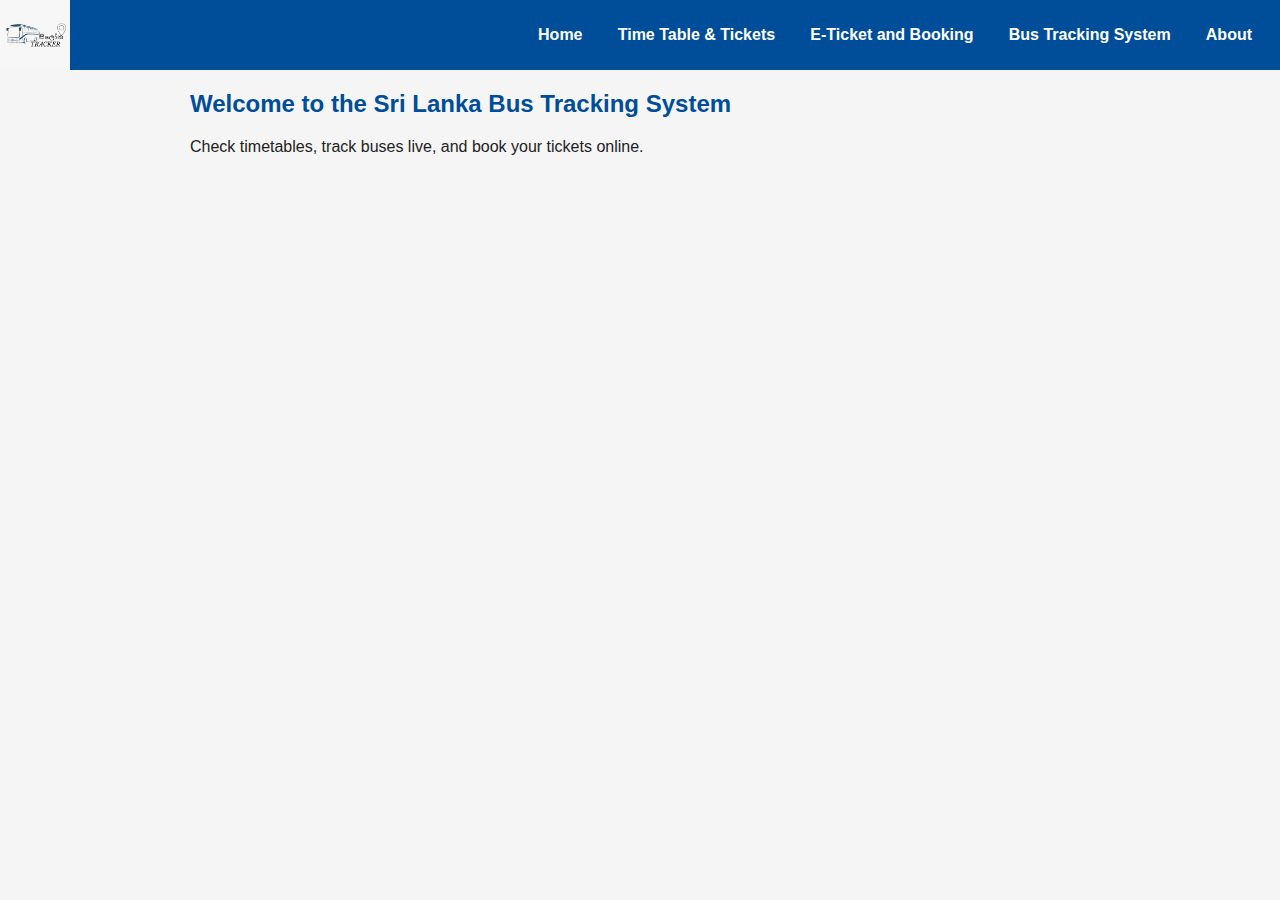
<file: index.html>
<!DOCTYPE html>
<html lang="en">

<head>
    <meta charset="UTF-8">
    <meta name="viewport" content="width=device-width, initial-scale=1.0">
    <title>SL Bus System</title>
    <link rel="stylesheet" href="style.css">
</head>

<body>
    <header>
        <div class="nav-container">
            <div class="logo">
                <a href="index.html">
                    <img src="logo.jpeg" alt="SL Bus System Logo">
                </a>
            </div>
            <nav>
                <ul>
                    <li><a href="index.html">Home</a></li>
                    <li><a href="timetable.html">Time Table & Tickets</a></li>
                    <li><a href="booking.html">E-Ticket and Booking</a></li>
                    <li><a href="tracking.html">Bus Tracking System</a></li>
                    <li><a href="about.html">About</a></li>
                </ul>
            </nav>
        </div>
    </header>

    <main>
        <section class="hero">
            <h2>Welcome to the Sri Lanka Bus Tracking System</h2>
            <p>Check timetables, track buses live, and book your tickets online.</p>
        </section>
    </main>
</body>

</html>
</file>
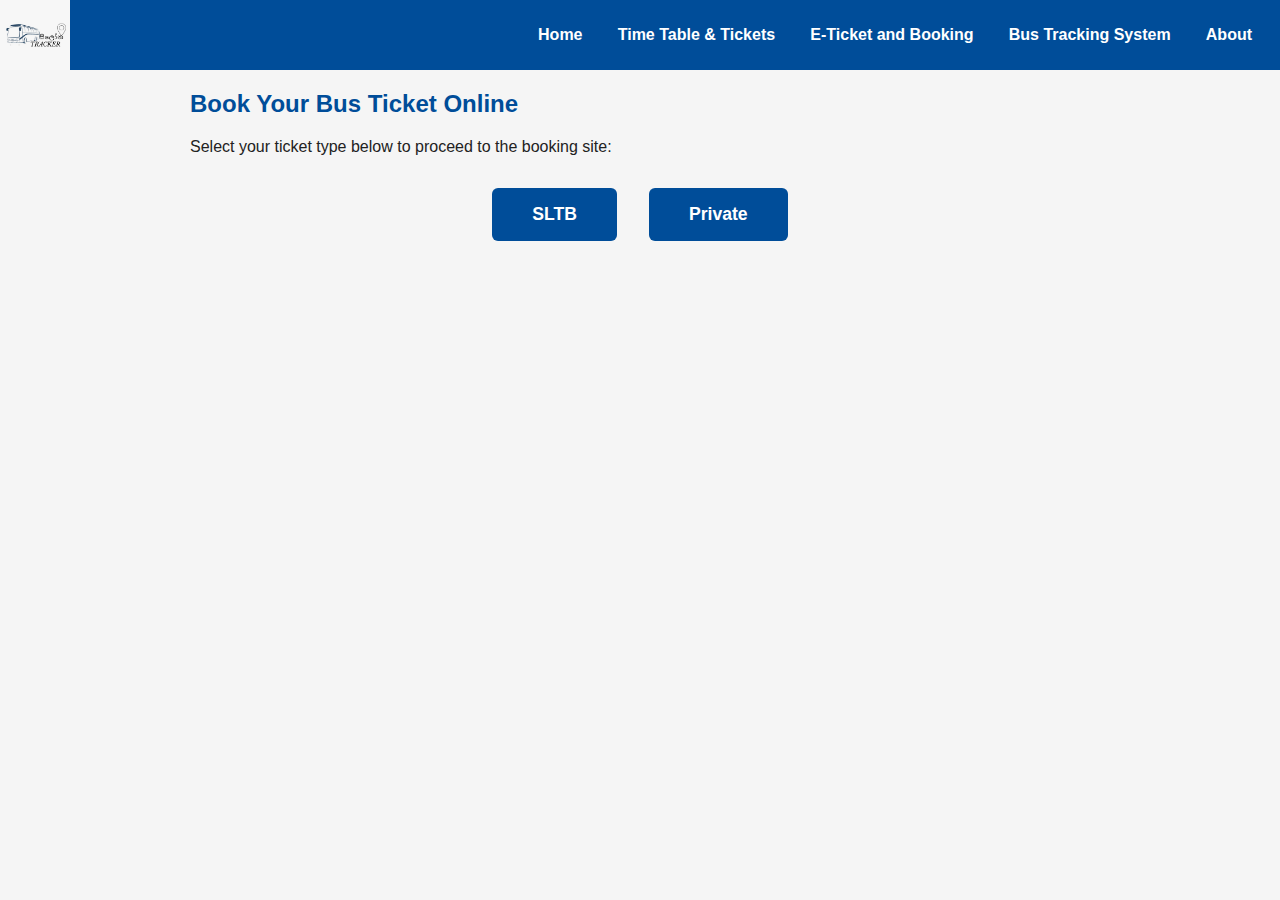
<file: booking.html>
<!DOCTYPE html>
<html lang="en">

<head>
    <meta charset="UTF-8" />
    <meta name="viewport" content="width=device-width, initial-scale=1" />
    <title>E-Ticket and Booking - SL Bus System</title>
    <link rel="stylesheet" href="style.css" />
    <link rel="stylesheet" href="booking.css" />
</head>

<body>
    <header>
        <div class="nav-container">
            <div class="logo">
                <a href="index.html">
                    <img src="logo.jpeg" alt="SL Bus System Logo">
                </a>
            </div>
            <nav>
                <ul>
                    <li><a href="index.html">Home</a></li>
                    <li><a href="timetable.html">Time Table & Tickets</a></li>
                    <li><a href="booking.html">E-Ticket and Booking</a></li>
                    <li><a href="tracking.html">Bus Tracking System</a></li>
                    <li><a href="about.html">About</a></li>
                </ul>
            </nav>
        </div>
    </header>

    <main>
        <h2>Book Your Bus Ticket Online</h2>
        <p>Select your ticket type below to proceed to the booking site:</p>
        <div class="button-container">
            <button id="sltbBtn">SLTB</button>
            <button id="privateBtn">Private</button>
        </div>
    </main>

    <script src="booking.js"></script>
</body>

</html>
</file>
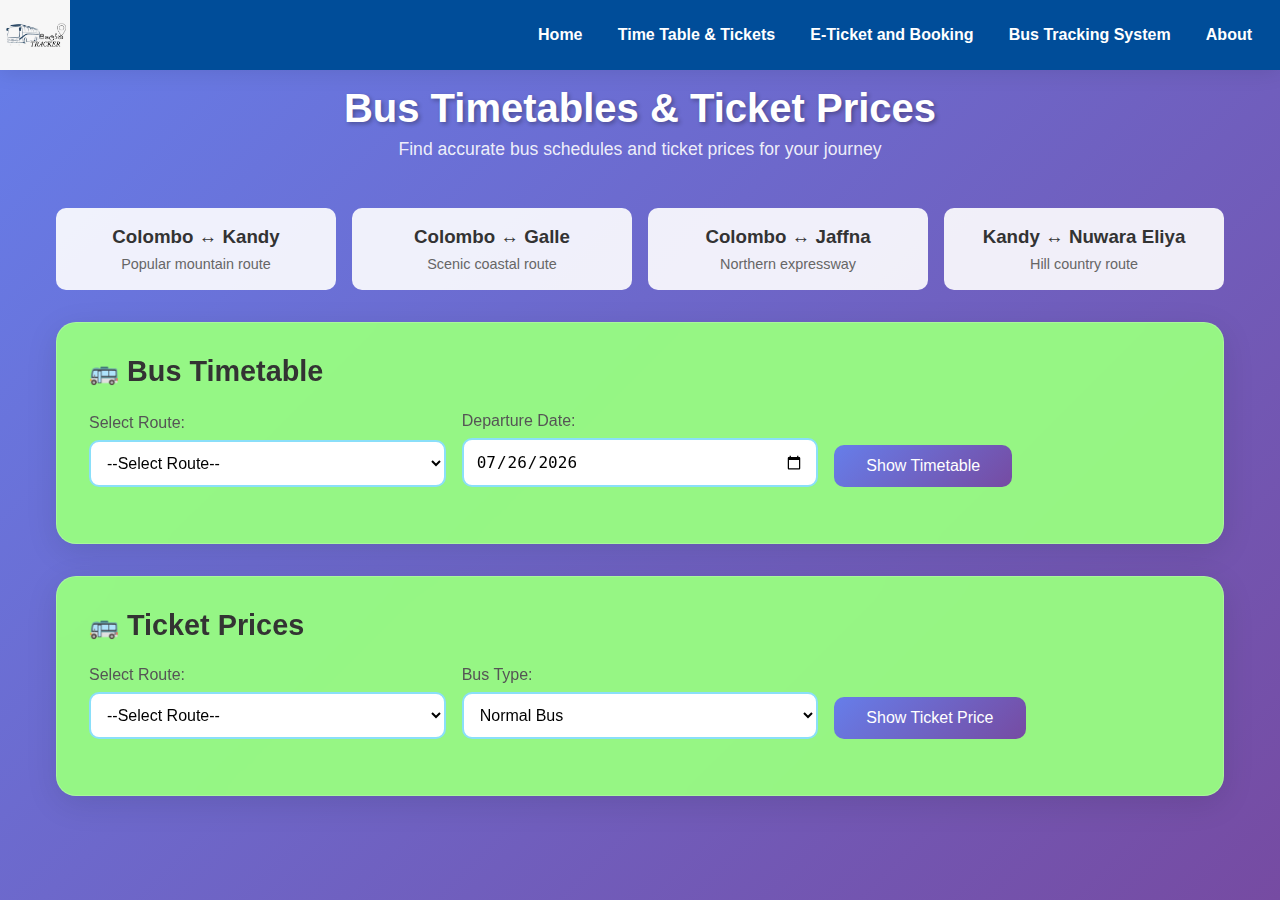
<file: timetable.html>
<!DOCTYPE html>
<html lang="en">

<head>
  <meta charset="UTF-8">
  <meta name="viewport" content="width=device-width, initial-scale=1.0">
  <title>Time Table & Tickets</title>
  <link rel="stylesheet" href="style.css">
  <link rel="stylesheet" href="timetable.css">
</head>

<body>

  <body>
    <header>
      <div class="nav-container">
        <div class="logo">
          <a href="index.html">
            <img src="logo.jpeg" alt="SL Bus System Logo">
          </a>
        </div>
        <nav>
          <ul>
            <li><a href="index.html">Home</a></li>
            <li><a href="timetable.html">Time Table & Tickets</a></li>
            <li><a href="booking.html">E-Ticket and Booking</a></li>
            <li><a href="tracking.html">Bus Tracking System</a></li>
            <li><a href="about.html">About</a></li>
          </ul>
        </nav>
      </div>
    </header>

    <main>
      <div class="page-header">
        <h1>Bus Timetables & Ticket Prices</h1>
        <p>Find accurate bus schedules and ticket prices for your journey</p>
      </div>

      <div class="quick-search">
        <div class="quick-route" data-route="colombo-kandy">
          <h3>Colombo ↔ Kandy</h3>
          <p>Popular mountain route</p>
        </div>
        <div class="quick-route" data-route="colombo-galle">
          <h3>Colombo ↔ Galle</h3>
          <p>Scenic coastal route</p>
        </div>
        <div class="quick-route" data-route="colombo-jaffna">
          <h3>Colombo ↔ Jaffna</h3>
          <p>Northern expressway</p>
        </div>
        <div class="quick-route" data-route="kandy-nuwara-eliya">
          <h3>Kandy ↔ Nuwara Eliya</h3>
          <p>Hill country route</p>
        </div>
      </div>

      <div class="section">
        <h2>Bus Timetable</h2>
        <div class="form-group">
          <div class="form-field">
            <label for="timetableSelect">Select Route:</label>
            <select id="timetableSelect">
              <option value="">--Select Route--</option>
              <option value="colombo-kandy">Colombo - Kandy</option>
              <option value="colombo-galle">Colombo - Galle</option>
              <option value="colombo-jaffna">Colombo - Jaffna</option>
              <option value="kandy-nuwara-eliya">Kandy - Nuwara Eliya</option>
              <option value="galle-matara">Galle - Matara</option>
            </select>
          </div>
          <div class="form-field">
            <label for="departureDate">Departure Date:</label>
            <input type="date" id="departureDate">
          </div>
          <div class="form-field">
            <button class="btn" id="showTimetableBtn">Show Timetable</button>
          </div>
        </div>
        <div id="timetableContainer" class="result-container"></div>
      </div>

      <div class="section">
        <h2>Ticket Prices</h2>
        <div class="form-group">
          <div class="form-field">
            <label for="priceSelect">Select Route:</label>
            <select id="priceSelect">
              <option value="">--Select Route--</option>
              <option value="colombo-kandy">Colombo - Kandy</option>
              <option value="colombo-galle">Colombo - Galle</option>
              <option value="colombo-jaffna">Colombo - Jaffna</option>
              <option value="kandy-nuwara-eliya">Kandy - Nuwara Eliya</option>
              <option value="galle-matara">Galle - Matara</option>
            </select>
          </div>
          <div class="form-field">
            <label for="busType">Bus Type:</label>
            <select id="busType">
              <option value="normal">Normal Bus</option>
              <option value="semi-luxury">Semi-Luxury</option>
              <option value="luxury">Luxury</option>
              <option value="ac">Air Conditioned</option>
            </select>
          </div>
          <div class="form-field">
            <button class="btn" id="showPriceBtn">Show Ticket Price</button>
          </div>
        </div>
        <div id="priceContainer" class="result-container"></div>
      </div>
    </main>


    <script src="timetable.js"></script>
  </body>

</html>
</file>
<file: style.css>
body {
  font-family: 'Segoe UI', Tahoma, Geneva, Verdana, sans-serif;
  margin: 0;
  padding: 0;
  background: #f5f5f5;
  color: #222;
}

.logo img {
  height: 70px;
  width: auto;
  display: block;
}

.nav-container {
  background-color: #004d99;
  color: white;
  height: 70px;
  padding-right: 20px;
  display: flex;
  justify-content: space-between;
  align-items: center;
}

.nav-container h1 {
  margin: 0;
  font-size: 1.5rem;
}

.nav-container nav ul {
  list-style: none;
  margin: 0;
  padding: 0;
  display: flex;
  gap: 1.2rem;
}

.nav-container nav ul li a {
  color: white;
  text-decoration: none;
  font-weight: 600;
  padding: 0.25em 0.5em;
}

.nav-container nav ul li a:hover {
  background-color: #7bfb58;
  border-radius: 4px;
}


main {
  max-width: 900px;
  margin: 1rem auto;
  padding: 0 1rem;
}

h2 {
  color: #004d99;
}
</file>
<file: booking.css>
.button-container {
    margin-top: 2rem;
    display: flex;
    justify-content: center;
    gap: 2rem;
}

.button-container button {
    background-color: #004d99;
    color: white;
    border: none;
    padding: 1rem 2.5rem;
    font-size: 1.1rem;
    font-weight: bold;
    border-radius: 6px;
    cursor: pointer;
    transition: background-color 0.3s ease;
}

.button-container button:hover {
    background-color: #003366;
}
</file>
<file: timetable.css>
* {
      margin: 0;
      padding: 0;
      box-sizing: border-box;
    }

    body {
      font-family: 'Segoe UI', Tahoma, Geneva, Verdana, sans-serif;
      background: linear-gradient(135deg, #667eea 0%, #764ba2 100%);
      min-height: 100vh;
      color: #333;
    }

    header {
      background: rgba(255, 255, 255, 0.95);
      backdrop-filter: blur(10px);
      box-shadow: 0 2px 20px rgba(0, 0, 0, 0.1);
      position: sticky;
    }

    .nav-container {
      display: flex;
      justify-content: space-between;
      align-items: center;
    }

    nav ul {
      display: flex;
      list-style: none;
      gap: 2rem;
    }

    nav a {
      text-decoration: none;
      color: #333;
      font-weight: 500;
      transition: color 0.3s ease;
      position: relative;
    }

    main {
      max-width: 1200px;
    }

    .page-header {
      text-align: center;
      margin-bottom: 3rem;
    }

    .page-header h1 {
      font-size: 2.5rem;
      color: white;
      margin-bottom: 0.5rem;
      text-shadow: 2px 2px 4px rgba(0, 0, 0, 0.3);
    }

    .page-header p {
      color: rgba(255, 255, 255, 0.9);
      font-size: 1.1rem;
    }

    .section {
      background: rgba(152, 254, 129, 0.95);
      backdrop-filter: blur(10px);
      border-radius: 20px;
      padding: 2rem;
      margin-bottom: 2rem;
      box-shadow: 0 8px 32px rgba(0, 0, 0, 0.1);
      border: 1px solid rgba(255, 255, 255, 0.18);
    }

    .section h2 {
      color: #333;
      margin-bottom: 1.5rem;
      font-size: 1.8rem;
      display: flex;
      align-items: center;
      gap: 0.5rem;
    }

    .section h2::before {
      content: '🚌';
      font-size: 1.5rem;
    }

    .form-group {
      display: flex;
      flex-wrap: wrap;
      gap: 1rem;
      margin-bottom: 1.5rem;
      align-items: end;
    }

    .form-field {
      flex: 1;
      min-width: 200px;
    }

    label {
      display: block;
      margin-bottom: 0.5rem;
      color: #555;
      font-weight: 500;
    }

    select, input {
      width: 100%;
      padding: 0.75rem;
      border: 2px solid #8adff9;
      border-radius: 10px;
      font-size: 1rem;
      transition: border-color 0.3s ease;
      background: rgb(255, 255, 255);
    }

    select:focus, input:focus {
      outline: none;
      border-color: #667eea;
    }

    .btn {
      background: linear-gradient(135deg, #667eea 0%, #764ba2 100%);
      color: white;
      padding: 0.75rem 2rem;
      border: none;
      border-radius: 10px;
      font-size: 1rem;
      font-weight: 500;
      cursor: pointer;
      transition: transform 0.3s ease, box-shadow 0.3s ease;
      min-width: 150px;
    }

    .btn:hover {
      transform: translateY(-2px);
      box-shadow: 0 8px 25px rgba(102, 126, 234, 0.4);
    }

    .btn:active {
      transform: translateY(0);
    }

    .result-container {
      margin-top: 2rem;
      padding: 1rem;
      background: rgba(102, 126, 234, 0.1);
      border-radius: 10px;
      border-left: 4px solid #667eea;
      display: none;
    }

    .result-container.show {
      display: block;
      animation: fadeIn 0.5s ease;
    }

    @keyframes fadeIn {
      from { opacity: 0; transform: translateY(20px); }
      to { opacity: 1; transform: translateY(0); }
    }

    .timetable-table {
      width: 100%;
      border-collapse: collapse;
      margin-top: 1rem;
    }

    .timetable-table th,
    .timetable-table td {
      padding: 0.75rem;
      text-align: left;
      border-bottom: 1px solid #e0e0e0;
    }

    .timetable-table th {
      background: #b4d8fd;
      font-weight: 600;
      color: #333;
    }

    .timetable-table tr:hover {
      background: rgba(102, 126, 234, 0.05);
    }

    .price-card {
      background: linear-gradient(135deg, #667eea 0%, #764ba2 100%);
      color: rgb(145, 203, 254);
      padding: 1.5rem;
      border-radius: 15px;
      text-align: center;
      margin-top: 1rem;
    }

    .price-amount {
      font-size: 2rem;
      font-weight: bold;
      margin-bottom: 0.5rem;
    }

    .price-details {
      font-size: 0.9rem;
      opacity: 0.9;
    }

    .quick-search {
      display: grid;
      grid-template-columns: repeat(auto-fit, minmax(250px, 1fr));
      gap: 1rem;
      margin-bottom: 2rem;
    }

    .quick-route {
      background: rgba(255, 255, 255, 0.9);
      padding: 1rem;
      border-radius: 10px;
      text-align: center;
      cursor: pointer;
      transition: transform 0.3s ease, box-shadow 0.3s ease;
      border: 2px solid transparent;
    }

    .quick-route:hover {
      transform: translateY(-5px);
      box-shadow: 0 10px 30px rgba(0, 0, 0, 0.2);
      border-color: #667eea;
    }

    .quick-route h3 {
      color: #333;
      margin-bottom: 0.5rem;
    }

    .quick-route p {
      color: #666;
      font-size: 0.9rem;
    }

    .loading {
      text-align: center;
      padding: 2rem;
      color: #666;
    }

    .loading::after {
      content: '';
      display: inline-block;
      width: 20px;
      height: 20px;
      border: 3px solid #f3f3f3;
      border-top: 3px solid #667eea;
      border-radius: 50%;
      animation: spin 1s linear infinite;
      margin-left: 10px;
    }

    @keyframes spin {
      0% { transform: rotate(0deg); }
      100% { transform: rotate(360deg); }
    }

    @media (max-width: 768px) {
      .nav-container {
        flex-direction: column;
        gap: 1rem;
        padding: 0 1rem;
      }

      nav ul {
        flex-wrap: wrap;
        justify-content: center;
        gap: 1rem;
      }

      .form-group {
        flex-direction: column;
      }

      .form-field {
        min-width: 100%;
      }

      .page-header h1 {
        font-size: 2rem;
      }
    }
</file>
